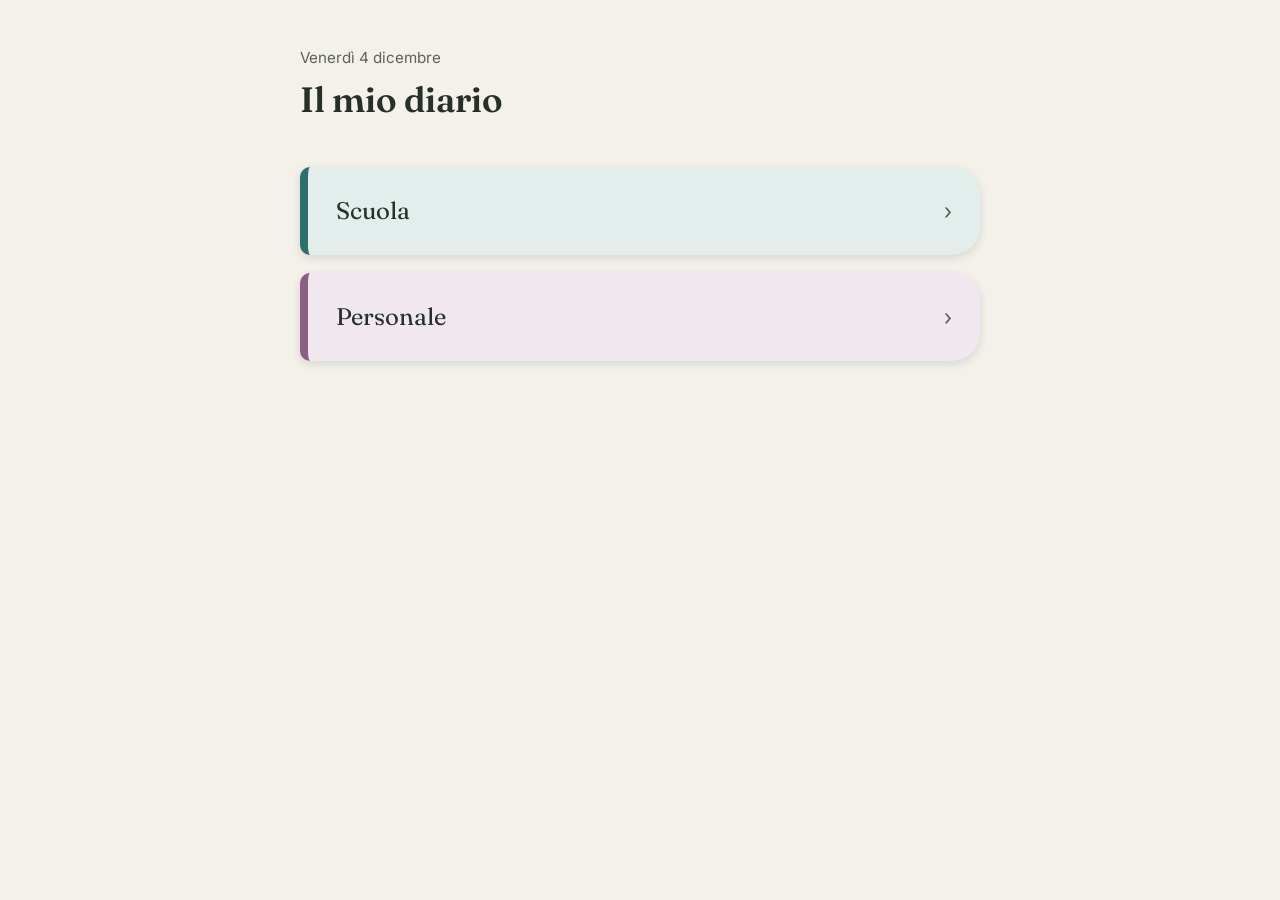
<file: index.html>
<!DOCTYPE html>
<html lang="it">
<head>
  <meta charset="UTF-8">
  <meta name="viewport" content="width=device-width, initial-scale=1.0, viewport-fit=cover">
  <title>Il mio diario</title>
  <link rel="preconnect" href="https://fonts.googleapis.com">
  <link rel="preconnect" href="https://fonts.gstatic.com" crossorigin>
  <link href="https://fonts.googleapis.com/css2?family=Fraunces:wght@500;600&family=Inter:wght@400;500;600&display=swap" rel="stylesheet">
  <link rel="stylesheet" href="style.css">
  <link rel="icon" type="image/png" href="diario_icona.jpg">
</head>
<body>
  <div class="contenitore">
    <header class="home-intestazione">
      <p class="occhiello" id="data-odierna"></p>
      <h1>Il mio diario</h1>
    </header>

    <nav class="linguette">
      <a class="linguetta scuola" href="sezione.html?nome=scuola">
        <span class="nome-sezione">Scuola</span>
        <span class="freccia" aria-hidden="true">›</span>
      </a>
      <a class="linguetta personale" href="sezione.html?nome=personale">
        <span class="nome-sezione">Personale</span>
        <span class="freccia" aria-hidden="true">›</span>
      </a>
    </nav>
  </div>

  <script>
    // Mostriamo la data di oggi in italiano come piccolo tocco di benvenuto
    const oggi = new Date();
    const formattata = oggi.toLocaleDateString('it-IT', { weekday: 'long', day: 'numeric', month: 'long' });
    document.getElementById('data-odierna').textContent =
      formattata.charAt(0).toUpperCase() + formattata.slice(1);
  </script>
</body>
</html>
</file>
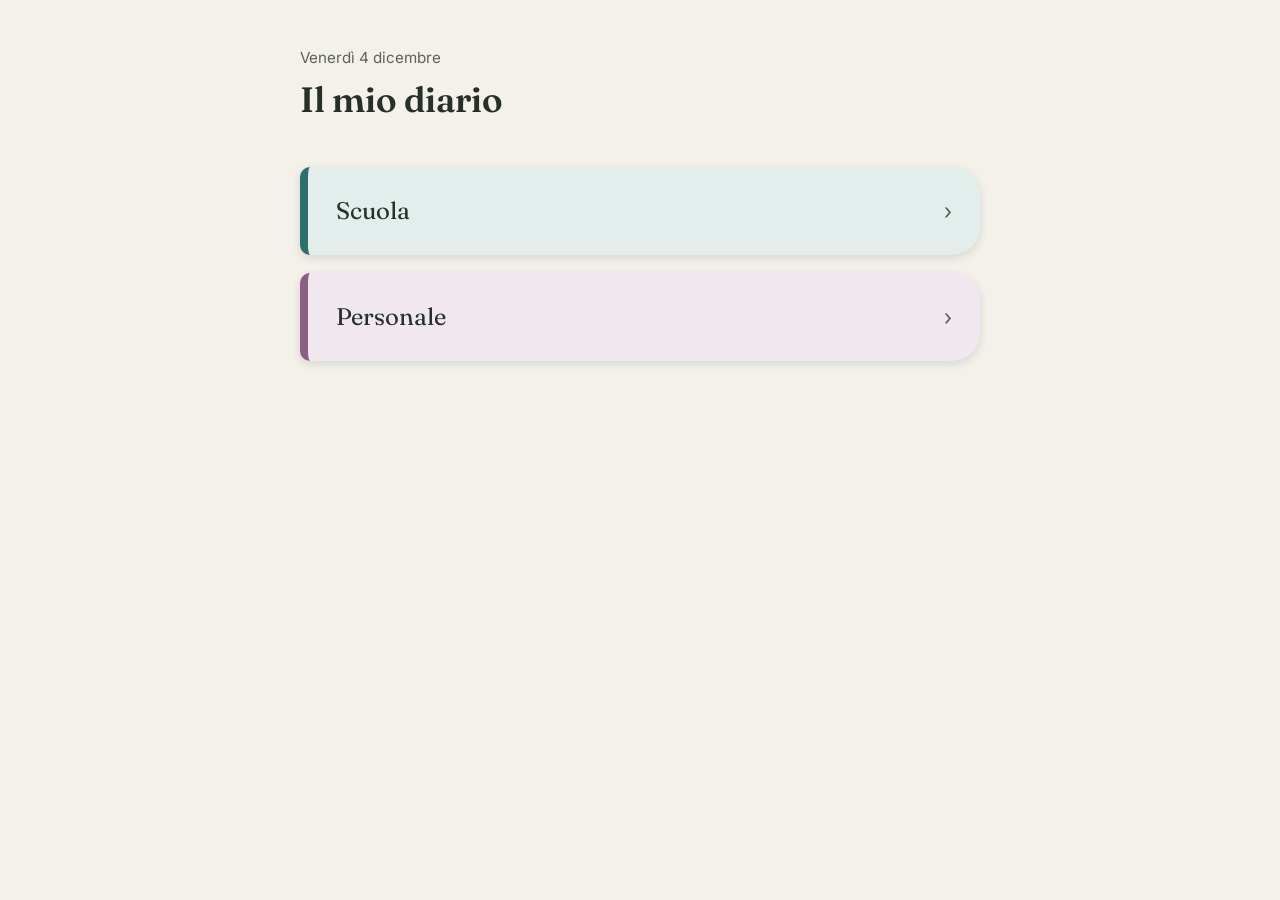
<file: home.html>
<!DOCTYPE html>
<html lang="it">
<head>
  <meta charset="UTF-8">
  <meta name="viewport" content="width=device-width, initial-scale=1.0, viewport-fit=cover">
  <title>Il mio diario</title>
  <link rel="preconnect" href="https://fonts.googleapis.com">
  <link rel="preconnect" href="https://fonts.gstatic.com" crossorigin>
  <link href="https://fonts.googleapis.com/css2?family=Fraunces:wght@500;600&family=Inter:wght@400;500;600&display=swap" rel="stylesheet">
  <link rel="stylesheet" href="style.css">
</head>
<body>
  <div class="contenitore">
    <header class="home-intestazione">
      <p class="occhiello" id="data-odierna"></p>
      <h1>Il mio diario</h1>
    </header>

    <nav class="linguette">
      <a class="linguetta scuola" href="sezione.html?nome=scuola">
        <span class="nome-sezione">Scuola</span>
        <span class="freccia" aria-hidden="true">›</span>
      </a>
      <a class="linguetta personale" href="sezione.html?nome=personale">
        <span class="nome-sezione">Personale</span>
        <span class="freccia" aria-hidden="true">›</span>
      </a>
    </nav>
  </div>

  <script>
    // Mostriamo la data di oggi in italiano come piccolo tocco di benvenuto
    const oggi = new Date();
    const formattata = oggi.toLocaleDateString('it-IT', { weekday: 'long', day: 'numeric', month: 'long' });
    document.getElementById('data-odierna').textContent =
      formattata.charAt(0).toUpperCase() + formattata.slice(1);
  </script>
</body>
</html>
</file>
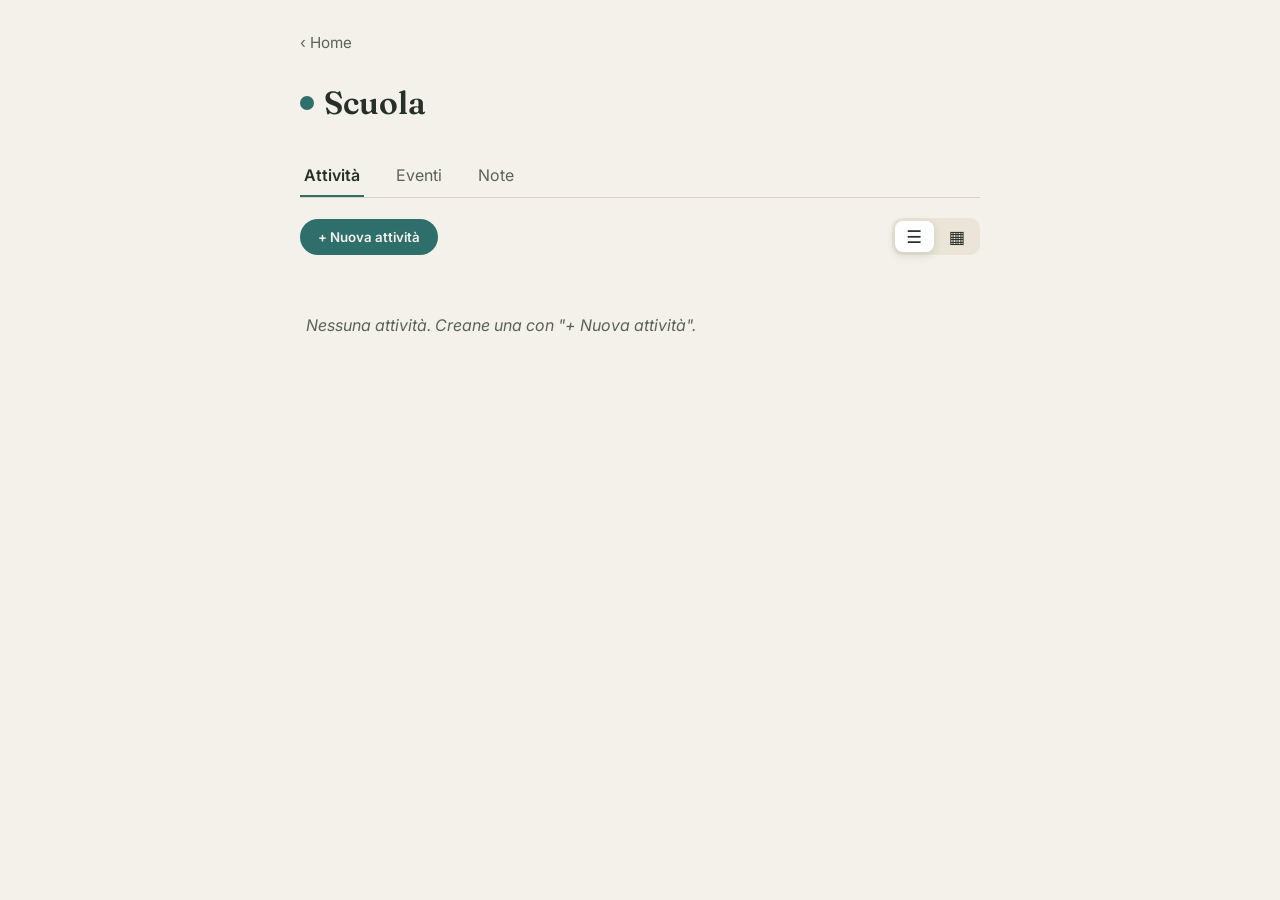
<file: sezione.html>
<!DOCTYPE html>
<html lang="it">
<head>
  <meta charset="UTF-8">
  <meta name="viewport" content="width=device-width, initial-scale=1.0, viewport-fit=cover">
  <title>Sezione — Il mio diario</title>
  <link rel="preconnect" href="https://fonts.googleapis.com">
  <link rel="preconnect" href="https://fonts.gstatic.com" crossorigin>
  <link href="https://fonts.googleapis.com/css2?family=Fraunces:wght@500;600&family=Inter:wght@400;500;600&display=swap" rel="stylesheet">
  <link rel="stylesheet" href="style.css">
</head>
<body>
  <div class="contenitore">

    <div class="barra-superiore">
      <a class="link-indietro" href="index.html">‹ Home</a>
    </div>

    <h1 class="titolo-sezione">
      <span class="pallino" aria-hidden="true"></span>
      <span id="nome-sezione-titolo">Sezione</span>
    </h1>

    <div class="sotto-tab">
      <button id="tab-attivita" class="attivo">Attività</button>
      <button id="tab-eventi">Eventi</button>
      <button id="tab-note">Note</button>
    </div>

    <!-- ===================== PANNELLO ATTIVITÀ ===================== -->
    <section id="pannello-attivita">

      <div class="barra-azioni">
        <button id="btn-nuova-attivita" class="pulsante-nuovo">+ Nuova attività</button>
        <div class="selettore-vista">
          <button id="btn-vista-elenco" class="attivo" title="Elenco" aria-label="Vista elenco">☰</button>
          <button id="btn-vista-calendario" title="Calendario" aria-label="Vista calendario">▦</button>
        </div>
      </div>

      <div id="vista-elenco-attivita" class="elenco"></div>

      <div id="vista-calendario-attivita" hidden>
        <div class="calendario-intestazione">
          <button id="mese-precedente" aria-label="Mese precedente">‹</button>
          <strong id="etichetta-mese"></strong>
          <button id="mese-successivo" aria-label="Mese successivo">›</button>
        </div>
        <div class="griglia-giorni-settimana">
          <div>LUN</div><div>MAR</div><div>MER</div><div>GIO</div>
          <div>VEN</div><div>SAB</div><div>DOM</div>
        </div>
        <div id="griglia-calendario" class="griglia-calendario"></div>
      </div>

    </section>

    <!-- ===================== PANNELLO EVENTI ===================== -->
    <section id="pannello-eventi" hidden>

      <div class="barra-azioni">
        <button id="btn-nuovo-evento" class="pulsante-nuovo">+ Nuovo evento</button>
      </div>

      <div id="vista-eventi"></div>

    </section>

    <!-- ===================== PANNELLO NOTE ===================== -->
    <section id="pannello-note" hidden>

      <div class="barra-azioni">
        <button id="btn-nuova-nota" class="pulsante-nuovo">+ Nuova nota</button>
      </div>

      <div id="vista-elenco-note" class="griglia-note"></div>

    </section>

  </div>

  <!-- ===================== MODALE POST-IT: ATTIVITÀ / EVENTO ===================== -->
  <div id="sfondo-modale-attivita" class="sfondo-modale" hidden>
    <div class="postit">
      <div class="postit-azioni">
        <button id="btn-modifica-attivita" title="Modifica" aria-label="Modifica">✏️</button>
        <button id="btn-chiudi-attivita" title="Chiudi" aria-label="Chiudi">✕</button>
      </div>

      <!-- Modalità visualizzazione -->
      <div id="vista-dettaglio-attivita">
        <span class="badge-tipo" id="dettaglio-attivita-tipo"></span>
        <h3 id="dettaglio-attivita-titolo"></h3>
        <div class="riga-dettaglio">
          <span class="etichetta" id="dettaglio-attivita-etichetta-data">Data</span>
          <span id="dettaglio-attivita-data"></span>
        </div>
        <div class="riga-dettaglio" id="riga-dettaglio-ora">
          <span class="etichetta">Orario</span>
          <span id="dettaglio-attivita-ora"></span>
        </div>
        <div class="riga-dettaglio" id="riga-dettaglio-materia">
          <span class="etichetta">Materia</span>
          <span id="dettaglio-attivita-materia"></span>
        </div>
        <div class="riga-dettaglio">
          <span class="etichetta">Note</span>
          <p id="dettaglio-attivita-note"></p>
        </div>
        <button type="button" id="btn-toggle-stato" class="pulsante-stato" hidden></button>
      </div>

      <!-- Modalità modifica / creazione -->
      <form id="form-attivita" class="modifica-dettaglio" hidden>
        <h3 id="form-attivita-intestazione">Nuova attività</h3>

        <label for="input-attivita-titolo">Titolo</label>
        <input id="input-attivita-titolo" type="text" required>

        <label for="input-attivita-data" id="label-attivita-data">Data</label>
        <input id="input-attivita-data" type="date" required>

        <div id="gruppo-data-fine" hidden>
          <label for="input-attivita-data-fine">Data di fine</label>
          <input id="input-attivita-data-fine" type="date">
        </div>

        <label for="input-attivita-ora">Orario (facoltativo)</label>
        <input id="input-attivita-ora" type="time">

        <div id="gruppo-materia" hidden>
          <label for="input-attivita-materia">Materia (facoltativa)</label>
          <select id="input-attivita-materia"></select>
        </div>

        <label for="input-attivita-note">Note</label>
        <textarea id="input-attivita-note"></textarea>

        <button type="submit" class="salva" id="btn-salva-attivita">Salva attività</button>
        <button type="button" id="btn-elimina-attivita" hidden
                style="margin-top:10px; color:#8B5E83; font-size:0.85rem;">
          Elimina
        </button>
      </form>
    </div>
  </div>

  <!-- ===================== MODALE POST-IT: NOTA ===================== -->
  <div id="sfondo-modale-nota" class="sfondo-modale" hidden>
    <div class="postit">
      <div class="postit-azioni">
        <button id="btn-modifica-nota" title="Modifica" aria-label="Modifica">✏️</button>
        <button id="btn-chiudi-nota" title="Chiudi" aria-label="Chiudi">✕</button>
      </div>

      <!-- Modalità visualizzazione -->
      <div id="vista-dettaglio-nota">
        <h3 id="dettaglio-nota-titolo"></h3>
        <div class="riga-dettaglio">
          <p id="dettaglio-nota-contenuto" style="white-space: pre-wrap;"></p>
        </div>
      </div>

      <!-- Modalità modifica / creazione -->
      <form id="form-nota" class="modifica-dettaglio" hidden>
        <h3 id="form-nota-intestazione">Nuova nota</h3>

        <label for="input-nota-titolo">Titolo</label>
        <input id="input-nota-titolo" type="text" required>

        <label for="input-nota-contenuto">Contenuto</label>
        <textarea id="input-nota-contenuto" style="min-height: 140px;"></textarea>

        <button type="submit" class="salva">Salva nota</button>
        <button type="button" id="btn-elimina-nota" hidden
                style="margin-top:10px; color:#8B5E83; font-size:0.85rem;">
          Elimina nota
        </button>
      </form>
    </div>
  </div>

  <script src="storage.js"></script>
  <script src="sezione.js"></script>
</body>
</html>
</file>
<file: style.css>
/* =========================================================
   TOKEN — palette, font e misure di base, riusati ovunque
   ========================================================= */
:root {
  --color-paper: #F3F1EA;
  --color-paper-alt: #EAE5D6;
  --color-ink: #262F28;
  --color-ink-soft: #5B6359;
  --color-rule: #D9D2C0;

  --color-scuola: #2F6F6B;
  --color-scuola-soft: #E3EEEC;
  --color-personale: #8B5E83;
  --color-personale-soft: #F1E7EF;
  --color-accent: #C9A227;
  --color-white: #FFFFFF;

  --font-display: "Fraunces", Georgia, serif;
  --font-body: "Inter", system-ui, sans-serif;

  --shadow-paper: 0 3px 10px rgba(38, 47, 40, 0.14);
  --shadow-postit: 0 10px 30px rgba(38, 47, 40, 0.28);
}

* { box-sizing: border-box; }

html { scroll-padding-top: env(safe-area-inset-top, 0px); }

body {
  margin: 0;
  background: var(--color-paper);
  color: var(--color-ink);
  font-family: var(--font-body);
  line-height: 1.5;
  min-height: 100vh;
  padding-top: env(safe-area-inset-top, 0px);
  padding-bottom: env(safe-area-inset-bottom, 0px);
}

h1, h2, h3 { font-family: var(--font-display); font-weight: 600; margin: 0; }

a { color: inherit; text-decoration: none; }

button {
  font-family: var(--font-body);
  cursor: pointer;
  border: none;
  background: none;
  color: inherit;
}

button:focus-visible,
a:focus-visible,
input:focus-visible,
textarea:focus-visible {
  outline: 2px solid var(--color-accent);
  outline-offset: 2px;
}

.contenitore {
  max-width: 720px;
  margin: 0 auto;
  padding: 32px 20px 64px;
}

/* =========================================================
   HOME — titolo + linguette grandi verso le sezioni
   ========================================================= */

.home-intestazione {
  margin-bottom: 40px;
}

.home-intestazione .occhiello {
  color: var(--color-ink-soft);
  font-size: 0.95rem;
  margin-bottom: 4px;
}

.home-intestazione h1 {
  font-size: 2.2rem;
}

.linguette {
  display: flex;
  flex-direction: column;
  gap: 18px;
}

.linguetta {
  display: flex;
  align-items: center;
  justify-content: space-between;
  padding: 26px 28px;
  border-radius: 10px 28px 28px 10px;
  box-shadow: var(--shadow-paper);
  transition: transform 0.15s ease;
}

.linguetta:hover,
.linguetta:focus-visible {
  transform: translateX(4px);
}

.linguetta.scuola { background: var(--color-scuola-soft); border-left: 8px solid var(--color-scuola); }
.linguetta.personale { background: var(--color-personale-soft); border-left: 8px solid var(--color-personale); }

.linguetta .nome-sezione {
  font-family: var(--font-display);
  font-size: 1.5rem;
}

.linguetta .freccia {
  font-size: 1.4rem;
  color: var(--color-ink-soft);
}

/* =========================================================
   SEZIONE — intestazione, sotto-tab, barra azioni
   ========================================================= */

.barra-superiore {
  display: flex;
  align-items: center;
  justify-content: space-between;
  margin-bottom: 24px;
}

.link-indietro {
  color: var(--color-ink-soft);
  font-size: 0.95rem;
}

.titolo-sezione {
  display: flex;
  align-items: center;
  gap: 10px;
  margin-bottom: 28px;
}

.titolo-sezione .pallino {
  width: 14px;
  height: 14px;
  border-radius: 50%;
}

body.tema-scuola .pallino { background: var(--color-scuola); }
body.tema-personale .pallino { background: var(--color-personale); }

body.tema-scuola .accento { color: var(--color-scuola); }
body.tema-personale .accento { color: var(--color-personale); }

.sotto-tab {
  display: flex;
  gap: 4px;
  border-bottom: 1px solid var(--color-rule);
  margin-bottom: 20px;
}

.sotto-tab button {
  padding: 10px 4px;
  margin-right: 24px;
  font-size: 1rem;
  color: var(--color-ink-soft);
  border-bottom: 2px solid transparent;
}

.sotto-tab button.attivo {
  color: var(--color-ink);
  border-bottom-color: currentColor;
  font-weight: 600;
}

body.tema-scuola .sotto-tab button.attivo { border-bottom-color: var(--color-scuola); }
body.tema-personale .sotto-tab button.attivo { border-bottom-color: var(--color-personale); }

.barra-azioni {
  display: flex;
  align-items: center;
  justify-content: space-between;
  margin-bottom: 18px;
  gap: 12px;
  flex-wrap: wrap;
}

.pulsante-nuovo {
  font-weight: 600;
  padding: 10px 18px;
  border-radius: 20px;
  background: var(--color-ink);
  color: var(--color-paper);
}

body.tema-scuola .pulsante-nuovo { background: var(--color-scuola); }
body.tema-personale .pulsante-nuovo { background: var(--color-personale); }

.selettore-vista {
  display: flex;
  gap: 2px;
  background: var(--color-paper-alt);
  border-radius: 10px;
  padding: 3px;
}

.selettore-vista button {
  padding: 7px 12px;
  border-radius: 8px;
  font-size: 1.1rem;
  line-height: 1;
}

.selettore-vista button.attivo {
  background: var(--color-white);
  box-shadow: var(--shadow-paper);
}

/* ---- Vista elenco (attività e note) ---- */

.elenco { display: flex; flex-direction: column; }

.riga-elemento {
  display: flex;
  align-items: center;
  gap: 12px;
  padding: 14px 6px;
  border-bottom: 1px solid var(--color-rule);
  text-align: left;
  width: 100%;
}

.riga-elemento .data-riga {
  font-variant-numeric: tabular-nums;
  color: var(--color-ink-soft);
  font-size: 0.9rem;
  min-width: 64px;
}

.riga-elemento .titolo-riga {
  flex: 1;
  font-weight: 500;
}

.riga-elemento .estratto-riga {
  color: var(--color-ink-soft);
  font-size: 0.9rem;
}

.riga-elemento .data-riga-larga { min-width: 112px; }

.riga-elemento { cursor: pointer; }

/* Attività svolta: resta in elenco ma barrata e attenuata */
.riga-elemento.svolta .titolo-riga,
.riga-elemento.svolta .data-riga {
  text-decoration: line-through;
  opacity: 0.5;
}

.check-stato {
  width: 24px;
  height: 24px;
  flex-shrink: 0;
  border: 2px solid var(--color-ink-soft);
  border-radius: 50%;
  display: flex;
  align-items: center;
  justify-content: center;
  font-size: 0.8rem;
  line-height: 1;
  color: var(--color-white);
}

.check-stato.spuntata { border-color: transparent; }
body.tema-scuola .check-stato.spuntata { background: var(--color-scuola); }
body.tema-personale .check-stato.spuntata { background: var(--color-personale); }

.tag-materia {
  display: inline-block;
  margin-left: 6px;
  padding: 1px 8px;
  border-radius: 10px;
  font-size: 0.72rem;
  font-weight: 500;
  background: var(--color-paper-alt);
  color: var(--color-ink-soft);
  vertical-align: 1px;
}

/* ---- Tab Eventi: gruppi In corso / Futuri / Passati ---- */

.titolo-gruppo {
  font-size: 1.05rem;
  margin: 20px 0 4px;
}
.titolo-gruppo:first-child { margin-top: 0; }

/* Attività non svolta con la scadenza già passata */
.riga-elemento.scaduta .data-riga {
  color: #B3402F;
  font-weight: 600;
}

.nota-gruppo {
  margin: 0 0 4px;
  font-size: 0.82rem;
  color: var(--color-ink-soft);
}

.gruppo-passati { margin-top: 24px; }
.gruppo-passati summary {
  cursor: pointer;
  color: var(--color-ink-soft);
  font-size: 0.95rem;
  padding: 6px 0;
}

.riga-elemento .azioni-riga {
  display: flex;
  gap: 4px;
  flex-shrink: 0;
}

.riga-elemento .icona-azione {
  font-size: 0.95rem;
  padding: 4px 6px;
  border-radius: 6px;
  opacity: 0.75;
}

.riga-elemento .icona-azione:hover,
.riga-elemento .icona-azione:focus-visible {
  opacity: 1;
  background: var(--color-paper-alt);
}

.griglia-note {
  display: grid;
  grid-template-columns: repeat(auto-fill, minmax(150px, 1fr));
  gap: 16px;
}

.card-nota {
  text-align: left;
  background: var(--color-paper-alt);
  border-radius: 3px;
  padding: 16px;
  min-height: 130px;
  display: flex;
  flex-direction: column;
  gap: 8px;
  box-shadow: var(--shadow-paper);
  transition: transform 0.15s ease;
}

body.tema-scuola .card-nota { background: var(--color-scuola-soft); }
body.tema-personale .card-nota { background: var(--color-personale-soft); }

.card-nota:nth-child(odd) { transform: rotate(-1.2deg); }
.card-nota:nth-child(even) { transform: rotate(1deg); }

.card-nota:hover,
.card-nota:focus-visible {
  transform: rotate(0deg) translateY(-2px);
}

.titolo-card-nota {
  font-family: var(--font-display);
  font-size: 1.05rem;
}

.anteprima-card-nota {
  font-size: 0.85rem;
  color: var(--color-ink-soft);
  display: -webkit-box;
  -webkit-line-clamp: 5;
  -webkit-box-orient: vertical;
  overflow: hidden;
}

.messaggio-vuoto {
  color: var(--color-ink-soft);
  padding: 24px 6px;
  font-style: italic;
  grid-column: 1 / -1;
}

/* ---- Vista calendario ---- */

.calendario-intestazione {
  display: flex;
  align-items: center;
  justify-content: space-between;
  margin-bottom: 10px;
}

.calendario-intestazione button {
  font-size: 1.2rem;
  padding: 4px 10px;
}

.griglia-giorni-settimana,
.griglia-calendario {
  display: grid;
  /* minmax(0, 1fr) e non 1fr: con "1fr" una colonna non può restringersi sotto la
     larghezza del suo contenuto, quindi un titolo lungo allargava la sua colonna.
     Con minmax(0, 1fr) le 7 colonne restano sempre uguali. */
  grid-template-columns: repeat(7, minmax(0, 1fr));
  gap: 1px;
  background: var(--color-rule);
}

.griglia-giorni-settimana {
  margin-bottom: 1px;
}

.griglia-giorni-settimana div {
  background: var(--color-paper-alt);
  padding: 6px 4px;
  font-size: 0.75rem;
  text-align: center;
  color: var(--color-ink-soft);
}

.cella-giorno {
  background: var(--color-white);
  min-height: 86px;
  min-width: 0;
  padding: 4px;
  display: flex;
  flex-direction: column;
  gap: 3px;
}

.cella-giorno.vuota { background: var(--color-paper); }

.cella-giorno.oggi { background: #FBF6DF; }
.cella-giorno.oggi .numero-giorno {
  color: var(--color-ink);
  font-weight: 700;
}

.numero-giorno {
  align-self: flex-end;
  font-size: 0.75rem;
  color: var(--color-ink-soft);
}

.chip-attivita {
  display: block;
  width: 100%;
  min-width: 0;
  font-size: 0.72rem;
  background: var(--color-paper-alt);
  border-radius: 5px;
  padding: 2px 5px;
  text-align: left;
  overflow: hidden;
  text-overflow: ellipsis;
  white-space: nowrap;
}

body.tema-scuola .chip-attivita { background: var(--color-scuola-soft); }
body.tema-personale .chip-attivita { background: var(--color-personale-soft); }

/* Gli eventi si distinguono dalle attività: tinta piena e barra a sinistra */
.chip-evento {
  color: var(--color-white);
  font-weight: 500;
}
body.tema-scuola .chip-evento { background: var(--color-scuola); }
body.tema-personale .chip-evento { background: var(--color-personale); }

.chip-attivita.svolta {
  text-decoration: line-through;
  opacity: 0.55;
}

/* =========================================================
   POST-IT — il modale di dettaglio/modifica
   ========================================================= */

.sfondo-modale {
  position: fixed;
  inset: 0;
  background: rgba(38, 47, 40, 0.35);
  display: flex;
  align-items: center;
  justify-content: center;
  padding: 20px;
  z-index: 50;
}

.sfondo-modale[hidden] { display: none; }

.postit {
  background: var(--color-white);
  width: 100%;
  max-width: 420px;
  border-radius: 4px 16px 16px 4px;
  box-shadow: var(--shadow-postit);
  padding: 24px;
  transform: rotate(-0.6deg);
  position: relative;
  max-height: 90vh;
  overflow-y: auto; /* il form di un evento è alto: su telefono deve poter scorrere */
}

body.tema-scuola .postit { border-left: 10px solid var(--color-scuola); }
body.tema-personale .postit { border-left: 10px solid var(--color-personale); }

.postit-azioni {
  position: absolute;
  top: 14px;
  right: 16px;
  display: flex;
  gap: 10px;
}

.postit-azioni button { font-size: 1.1rem; color: var(--color-ink-soft); }

.postit h3 { font-size: 1.3rem; padding-right: 50px; margin-bottom: 12px; }

.badge-tipo {
  display: inline-block;
  font-size: 0.72rem;
  font-weight: 600;
  text-transform: uppercase;
  letter-spacing: 0.04em;
  margin-bottom: 6px;
}
body.tema-scuola .badge-tipo { color: var(--color-scuola); }
body.tema-personale .badge-tipo { color: var(--color-personale); }

.pulsante-stato {
  margin-top: 14px;
  padding: 9px 16px;
  border-radius: 20px;
  border: 1.5px solid currentColor;
  font-weight: 600;
  font-size: 0.9rem;
}
.pulsante-stato[hidden] { display: none; }
body.tema-scuola .pulsante-stato { color: var(--color-scuola); }
body.tema-personale .pulsante-stato { color: var(--color-personale); }

.postit .riga-dettaglio {
  margin-bottom: 10px;
  font-size: 0.95rem;
}

.postit .riga-dettaglio .etichetta {
  color: var(--color-ink-soft);
  font-size: 0.78rem;
  display: block;
  margin-bottom: 2px;
}

.postit label {
  display: block;
  font-size: 0.78rem;
  color: var(--color-ink-soft);
  margin-bottom: 4px;
  margin-top: 14px;
}

.postit input,
.postit textarea,
.postit select {
  width: 100%;
  padding: 8px 10px;
  border: 1px solid var(--color-rule);
  border-radius: 6px;
  font-family: var(--font-body);
  font-size: 0.95rem;
  background: var(--color-paper);
}

.postit textarea { min-height: 90px; resize: vertical; }

.postit .salva {
  margin-top: 18px;
  padding: 10px 18px;
  border-radius: 20px;
  background: var(--color-ink);
  color: var(--color-paper);
  font-weight: 600;
}

/* =========================================================
   Responsive
   ========================================================= */

@media (max-width: 480px) {
  .cella-giorno { min-height: 58px; }
  .numero-giorno { font-size: 0.7rem; }
  .chip-attivita { font-size: 0.65rem; }
  .linguetta { padding: 20px; }
}
</file>
